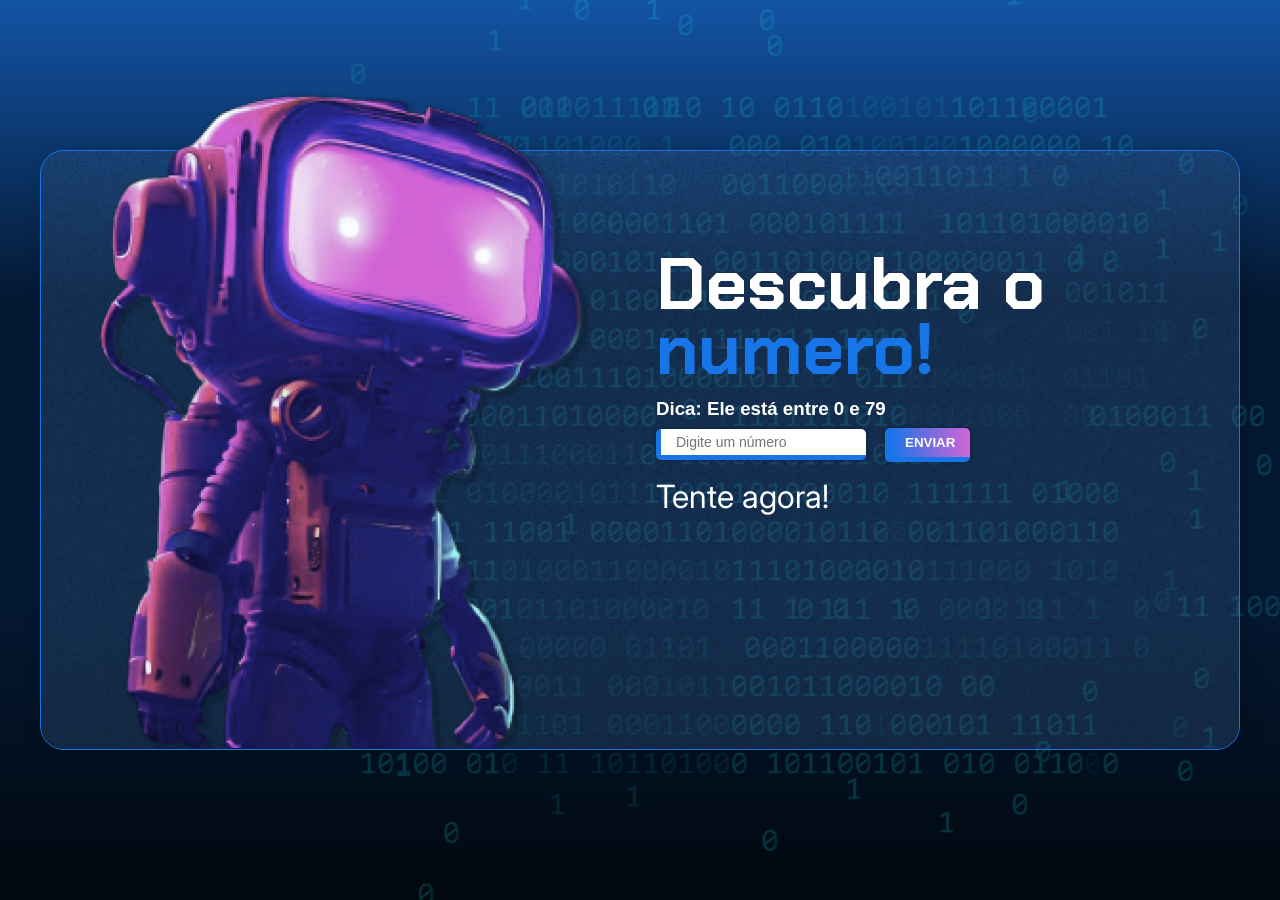
<file: logica-js-projeto_inicial/logica-js-projeto_inicial/index.html>
<!DOCTYPE html>
<html lang="en">

<head>
    <meta charset="UTF-8">
    <meta name="viewport" content="width=device-width, initial-scale=1.0">
    <link rel="preconnect" href="https://fonts.googleapis.com">
    <link rel="preconnect" href="https://fonts.gstatic.com" crossorigin>
    <link href="https://fonts.googleapis.com/css2?family=Chakra+Petch:wght@700&family=Inter:wght@400;700&display=swap"
        rel="stylesheet">
    <link rel="stylesheet" href="style.css">
    <title>JS Game</title>
</head>

<body>
    <div class="container">
        <div class="container__conteudo">
            <img src="./img/robot.png" alt="robô mergulhador" class="container__imagem-robo" />
            <div class="container__informacoes">
                <img src="./img/trophy.png" alt="ícone de um troféu" id="troph" style="display:none;"/>
                 <div class="container__texto">
                    <h1>Descubra o <span class="container__texto-azul">numero!</span></h1>
                    <h3>Dica: Ele está entre 0 e <span id="nmaxhtml">0</spanspan></h3>
                    <form action="">
                        <input type="text" name="name" id="numero" placeholder="Digite um número">
                        <input type="submit" id="send" value="Enviar">
                    </form>
                    <h2 id="parabens">Tente agora!</h2>
                    <input type="button" value="Recomeçar" id="button" style="visibility: hidden;" onClick="window.location.reload()"> 
                </div>
            </div>
        </div>
    </div>
    <script src="app.js" defer></script>
</body>
</html>
</file>
<file: logica-js-projeto_inicial/logica-js-projeto_inicial/style.css>
* {
    box-sizing: border-box;
    margin: 0;
    padding: 0;
    color: white;
}

body {
    background: linear-gradient(#1354A5 0%, #041832 33.33%, #041832 66.67%, #01080E 100%);
    height: 100vh;
    display: flex;
    align-items: center;
    justify-content: center;
}


body::before {
    background-image: url("img/code.png");
    background-repeat: no-repeat;
    background-position: right;
    content: "";
    display: block;
    position: absolute;
    width: 100%;
    height: 100%;
    opacity: 0.4;
}

.container {
    width: 1200px;
    height: 600px;
    display: flex;
    align-items: center;
    justify-content: space-between;
    border-radius: 24px;
    border: 1px solid #1875E8;
    box-shadow: 4px 4px 20px 0px rgba(1, 8, 14, 0.15);
    background-image: url("img/Ruido.png");
    background-size: 100% 100%;
    position: relative;
}

.container__conteudo {
    display: flex;
    align-items: center;
    position: absolute;
    bottom: 0;
}

.container__informacoes {
    flex: 1;
    padding: 20px;
}

.container__botao {
    border-radius: 16px;
    background: #1875E8;
    padding: 16px 24px;
    width: 100%;
    font-size: 24px;
    font-weight: 700;
    border: none;
    margin-top: 16px;
}

.container__texto {
    margin: 16px 0 16px 0;
}

.container__texto-azul {
    color: #1875E8;
}

h1 {
    font-family: 'Chakra Petch', sans-serif;
    font-size: 72px;
    line-height: 0.9em;
    padding-bottom:15px;
}

h2,
p,
button {
    font-family: 'Inter', sans-serif;
}

h2 {
    font-size: 32px;
    font-weight: 400;
}

h3{
    font-family:  Arial, Helvetica, sans-serif;
    padding-bottom:8px;
}

*::selection{
    background-color: blue;
}

#numero{
    border: 2px solid #1875E8;
    border-width: 0px 0px 5px 5px;
    border-radius: 5px;
    padding: 5px 15px;
    box-shadow: 0px 0px 5px 0px rgba(0, 0, 0, 0.308);
    color:black;
    font-size: 14px;
}

#numero:focus{  
    border-color:#1D1E6A;
}

#numero:hover{  
    border-color:#D264D5;
}

#send{
    margin-left:15px;
    background: linear-gradient(to right, #1875E8,#D264D5);
    color:white;
    font-weight: 700;
    padding: 7px 15px;
    border: 2px solid #1875E8;
    border-width: 0px 0px 5px 5px;
    text-transform: uppercase;
    border-radius: 5px;
    transition: 0.5s ease;
    box-shadow: 0px 0px 5px 0px rgba(0, 0, 0, 0.308);
}

#send:hover{
    transform: scale(1.1);
    cursor:pointer;
}

#parabens{
    padding-top:15px;
}

#button{
    margin-top:15px;
    background: linear-gradient(to right, #1875E8,#D264D5);
    color:white;
    font-weight: 700;
    padding: 7px 15px;
    border: 2px solid #1875E8;
    border-width: 0px 0px 5px 5px;
    text-transform: uppercase;
    border-radius: 5px;
    transition: 0.5s ease;
    box-shadow: 0px 0px 5px 0px rgba(0, 0, 0, 0.308);
}


#button:hover{
    transform: scale(1.1);
    cursor:pointer;
}
</file>
